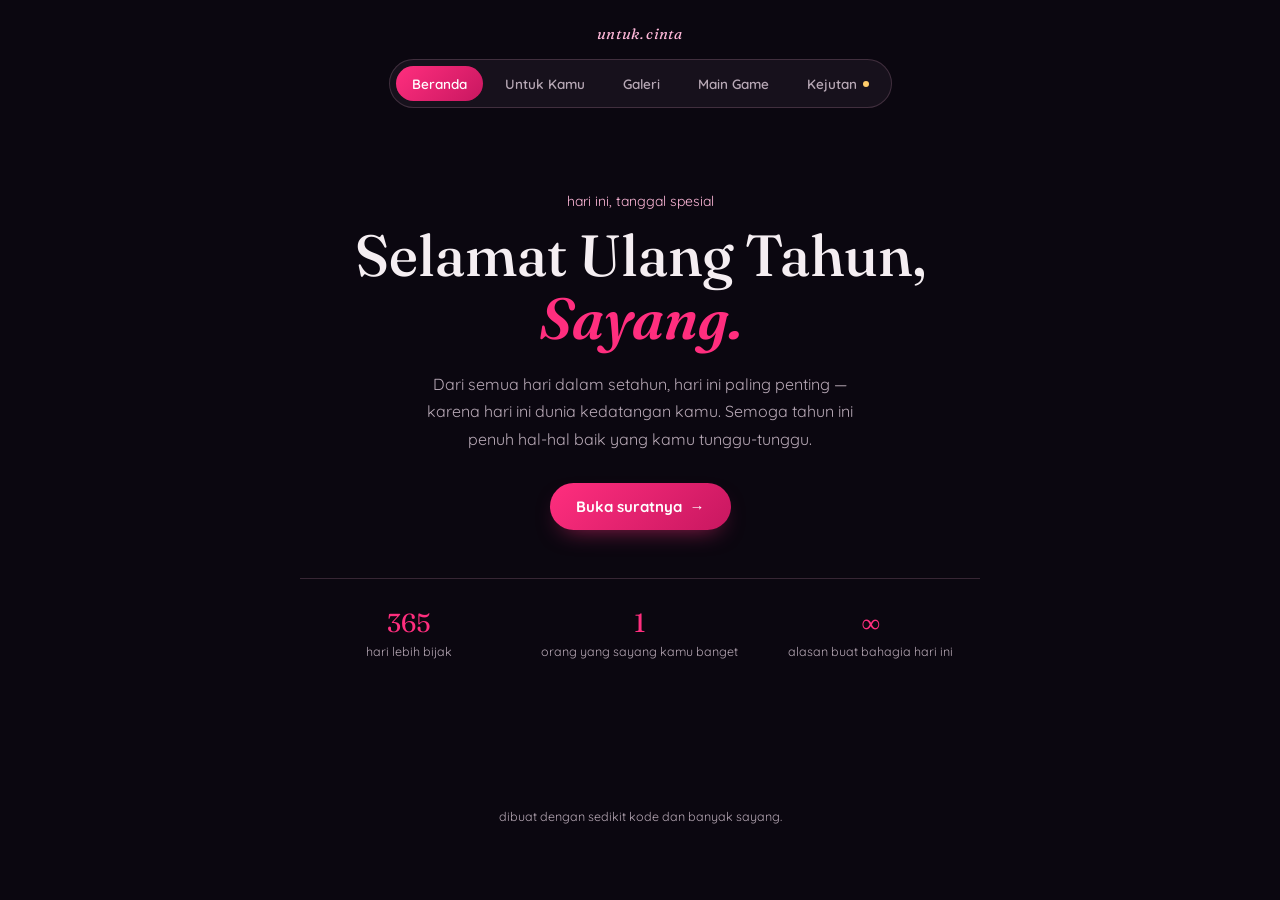
<file: index.html>
<!DOCTYPE html>
<html lang="id">
<head>
<meta charset="UTF-8">
<meta name="viewport" content="width=device-width, initial-scale=1.0">
<title>Selamat Ulang Tahun, Sayang 🖤🩷</title>
<link rel="preconnect" href="https://fonts.googleapis.com">
<link rel="preconnect" href="https://fonts.gstatic.com" crossorigin>
<link href="https://fonts.googleapis.com/css2?family=Fraunces:ital,wght@0,400;0,600;1,500;1,600&family=Quicksand:wght@400;500;600;700&display=swap" rel="stylesheet">
<link rel="stylesheet" href="style.css">
</head>
<body>

  <canvas id="bg-canvas"></canvas>

  <div class="app">

    <header class="topbar">
      <span class="brand">untuk. cinta </span>
      <nav class="tabs" id="tabs">
        <button class="tab-btn is-active" data-tab="beranda">Beranda</button>
        <button class="tab-btn" data-tab="surat">Untuk Kamu</button>
        <button class="tab-btn" data-tab="galeri">Galeri</button>
        <button class="tab-btn" data-tab="game">Main Game</button>
        <button class="tab-btn" data-tab="kejutan">Kejutan <i class="lock-dot" id="lock-dot"></i></button>
      </nav>
    </header>

    <main class="pages">

      <!-- ================= BERANDA ================= -->
      <section class="page is-active" id="page-beranda">
        <div class="hero">
          <p class="hero-eyebrow">hari ini, tanggal spesial</p>
          <h1 class="hero-title">Selamat Ulang Tahun,<br><em>Sayang.</em></h1>
          <p class="hero-sub">Dari semua hari dalam setahun, hari ini paling penting — karena hari ini dunia kedatangan kamu. Semoga tahun ini penuh hal-hal baik yang kamu tunggu-tunggu.</p>
          <button class="btn-primary" id="hero-cta">Buka suratnya &nbsp;→</button>
        </div>
        <div class="hero-stats">
          <div class="stat">
            <span class="stat-num" id="stat-days">—</span>
            <span class="stat-label">hari lebih bijak</span>
          </div>
          <div class="stat">
            <span class="stat-num">1</span>
            <span class="stat-label">orang yang sayang kamu banget</span>
          </div>
          <div class="stat">
            <span class="stat-num">∞</span>
            <span class="stat-label">alasan buat bahagia hari ini</span>
          </div>
        </div>
      </section>

      <!-- ================= SURAT ================= -->
      <section class="page" id="page-surat">
        <div class="letter">
          <p class="letter-kicker">sebuah surat kecil</p>
          <h2 class="letter-title">Untuk kamu, yang lagi baca ini sambil senyum-senyum sendiri</h2>
          <div class="letter-body">
            <p>Selamat ulang tahun. Semoga satu tahun ke depan, semua hal yang kamu perjuangkan diam-diam akhirnya kelihatan hasilnya. Semoga kamu makin sayang sama diri kamu sendiri, sama seperti aku sayang kamu.</p>
            <p>Terima kasih sudah jadi kamu — yang cerewetnya kadang bikin gemas, yang tawanya gampang banget bikin hari jelek jadi lebih ringan, dan yang selalu ada walaupun kita lagi jauh atau lagi sibuk sendiri-sendiri.</p>
            <p>Aku nggak janji bisa selalu ada tepat waktu setiap saat kamu butuh. Tapi aku janji, selama aku bisa, kamu nggak akan pernah harus ngerayain apa pun sendirian.</p>
            <p>Jadi hari ini, nggak usah mikirin apa-apa dulu. Makan yang enak, tidur yang cukup, dan biarin dirimu dirayakan — walau cuma lewat halaman kecil ini.</p>
          </div>
          <p class="letter-sign">— yang selalu nungguin chat kamu duluan</p>
        </div>
      </section>

      <!-- ================= GALERI ================= -->
      <section class="page" id="page-galeri">
        <div class="section-head">
          <p class="section-kicker">kenangan kita</p>
          <h2 class="section-title">Beberapa momen favorit</h2>
          <p class="section-sub">Ganti kotak di bawah ini dengan foto kalian berdua — taruh file foto di folder <code>images</code>, lalu ubah nama file di <code>script.js</code> bagian <code>galleryPhotos</code>.</p>
        </div>
        <div class="gallery-grid" id="gallery-grid"></div>
      </section>

      <!-- ================= GAME ================= -->
      <section class="page" id="page-game">
        <div class="section-head">
          <p class="section-kicker">mini game</p>
          <h2 class="section-title">Kumpulin Cinta</h2>
          <p class="section-sub">Klik hati-hati yang muncul sebelum menghilang. Kumpulin <strong id="target-label">30</strong> poin buat buka halaman Kejutan.</p>
        </div>

        <div class="game-hud">
          <div class="hud-item">
            <span class="hud-label">Poin</span>
            <span class="hud-value" id="score-val">0</span>
          </div>
          <div class="hud-item">
            <span class="hud-label">Waktu</span>
            <span class="hud-value" id="time-val">30</span>
          </div>
          <button class="btn-primary btn-small" id="start-game">Mulai</button>
        </div>

        <div class="progress-track">
          <div class="progress-fill" id="progress-fill"></div>
        </div>

        <div class="game-field" id="game-field">
          <p class="game-idle-msg" id="game-idle-msg">Tekan "Mulai" untuk main</p>
        </div>

        <p class="game-result" id="game-result"></p>
      </section>

      <!-- ================= KEJUTAN ================= -->
      <section class="page" id="page-kejutan">
        <div class="surprise-locked" id="surprise-locked">
          <div class="lock-icon">🔒</div>
          <h2 class="section-title">Masih terkunci</h2>
          <p class="section-sub">Selesaikan mini game di tab "Main Game" dulu buat buka halaman ini.</p>
          <button class="btn-primary btn-small" data-goto="game">Ke halaman game</button>
        </div>
        <div class="surprise-unlocked hidden" id="surprise-unlocked">
          <p class="section-kicker">yeay, berhasil</p>
          <h2 class="section-title">Kejutan kecil buat kamu</h2>
          <div class="surprise-card">
            <p class="surprise-text" id="surprise-text"></p>
          </div>
          <button class="btn-primary btn-small" id="replay-game">Main lagi</button>
        </div>
      </section>

    </main>

    <footer class="site-footer">
      <p>dibuat dengan sedikit kode dan banyak sayang.</p>
    </footer>

  </div>

<script src="script.js"></script>
</body>
</html>
</file>
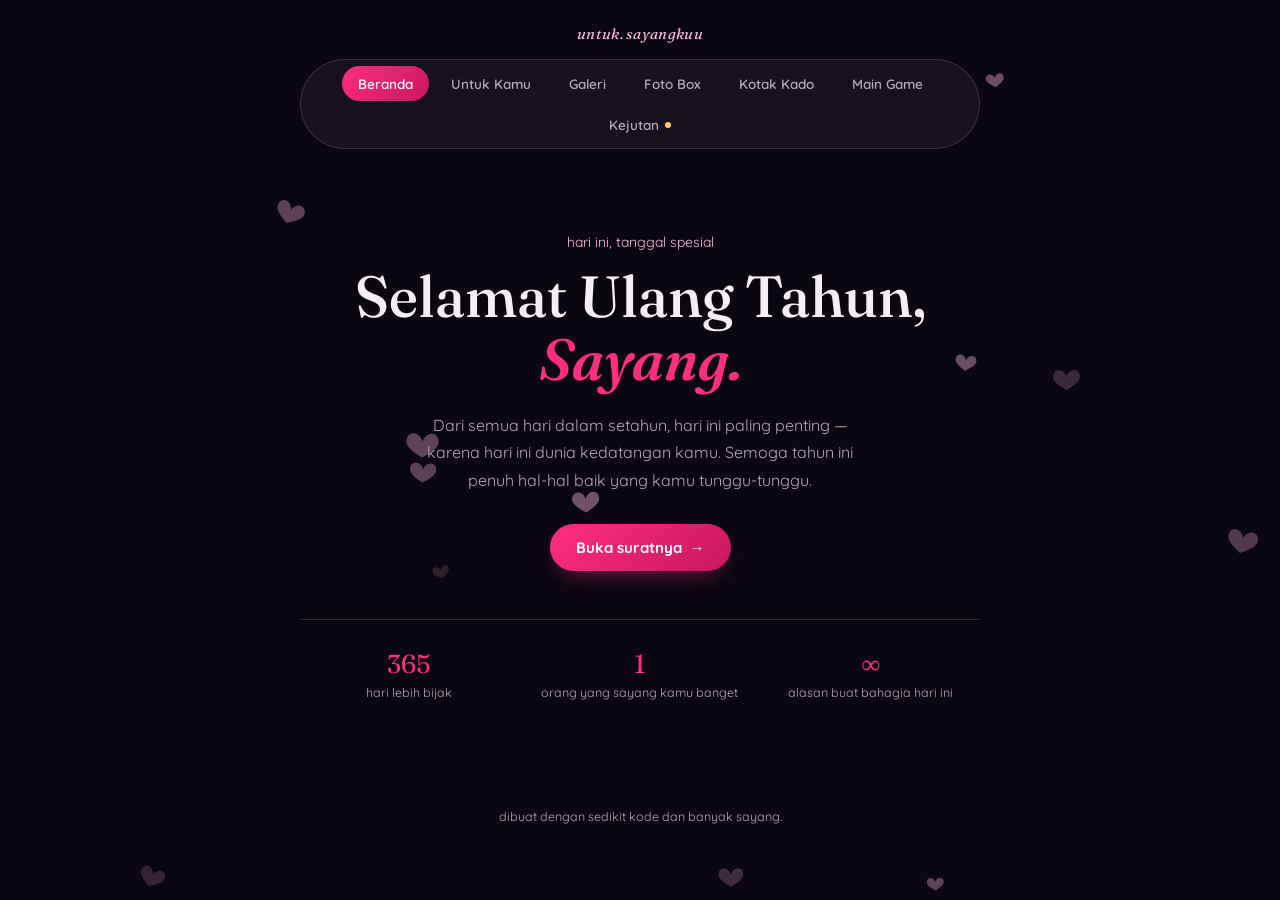
<file: sayang.html>
<!DOCTYPE html>
<html lang="id">
<head>
<meta charset="UTF-8">
<meta name="viewport" content="width=device-width, initial-scale=1.0">
<title>Selamat Ulang Tahun, Sayang 🖤🩷</title>
<link rel="preconnect" href="https://fonts.googleapis.com">
<link rel="preconnect" href="https://fonts.gstatic.com" crossorigin>
<link href="https://fonts.googleapis.com/css2?family=Fraunces:ital,wght@0,400;0,600;1,500;1,600&family=Quicksand:wght@400;500;600;700&display=swap" rel="stylesheet">
<link rel="stylesheet" href="style.css">
</head>
<body>

  <canvas id="bg-canvas"></canvas>

  <div class="app">

    <header class="topbar">
      <span class="brand">untuk. sayangkuu  </span>
      <nav class="tabs" id="tabs">
        <button class="tab-btn is-active" data-tab="beranda">Beranda</button>
        <button class="tab-btn" data-tab="surat">Untuk Kamu</button>
        <button class="tab-btn" data-tab="galeri">Galeri</button>
        <button class="tab-btn" data-tab="fotobox">Foto Box</button>
        <button class="tab-btn" data-tab="kado">Kotak Kado</button>
        <button class="tab-btn" data-tab="game">Main Game</button>
        <button class="tab-btn" data-tab="kejutan">Kejutan <i class="lock-dot" id="lock-dot"></i></button>
      </nav>
    </header>

    <main class="pages">

      <!-- ================= BERANDA ================= -->
      <section class="page is-active" id="page-beranda">
        <div class="hero">
          <p class="hero-eyebrow">hari ini, tanggal spesial</p>
          <h1 class="hero-title">Selamat Ulang Tahun,<br><em>Sayang.</em></h1>
          <p class="hero-sub">Dari semua hari dalam setahun, hari ini paling penting — karena hari ini dunia kedatangan kamu. Semoga tahun ini penuh hal-hal baik yang kamu tunggu-tunggu.</p>
          <button class="btn-primary" id="hero-cta">Buka suratnya &nbsp;→</button>
        </div>
        <div class="hero-stats">
          <div class="stat">
            <span class="stat-num" id="stat-days">—</span>
            <span class="stat-label">hari lebih bijak</span>
          </div>
          <div class="stat">
            <span class="stat-num">1</span>
            <span class="stat-label">orang yang sayang kamu banget</span>
          </div>
          <div class="stat">
            <span class="stat-num">∞</span>
            <span class="stat-label">alasan buat bahagia hari ini</span>
          </div>
        </div>
      </section>

      <!-- ================= SURAT ================= -->
      <section class="page" id="page-surat">
        <div class="letter">
          <p class="letter-kicker">sebuah surat kecil</p>
          <h2 class="letter-title">Untuk kamu, yang lagi baca ini sambil senyum-senyum sendiri</h2>
          <div class="letter-body">
            <p>Selamat ulang tahun. Semoga satu tahun ke depan, semua hal yang kamu perjuangkan diam-diam akhirnya kelihatan hasilnya. Semoga kamu makin sayang sama diri kamu sendiri, sama seperti aku sayang kamu.</p>
            <p>Terima kasih sudah jadi kamu — yang cerewetnya kadang bikin gemas, yang tawanya gampang banget bikin hari jelek jadi lebih ringan, dan yang selalu ada walaupun kita lagi jauh atau lagi sibuk sendiri-sendiri.</p>
            <p>Aku nggak janji bisa selalu ada tepat waktu setiap saat kamu butuh. Tapi aku janji, selama aku bisa, kamu nggak akan pernah harus ngerayain apa pun sendirian.</p>
            <p>Jadi hari ini, nggak usah mikirin apa-apa dulu. Makan yang enak, tidur yang cukup, dan biarin dirimu dirayakan — walau cuma lewat halaman kecil ini.</p>
          </div>
          <p class="letter-sign">— yang selalu nungguin chat kamu duluan</p>
        </div>
      </section>

      <!-- ================= GALERI ================= -->
      <section class="page" id="page-galeri">
        <div class="section-head">
          <p class="section-kicker">today moments</p>
          <h2 class="section-title">favorit</h2>
          <p class="section-sub">Ganti kotak di bawah ini dengan foto kalian berdua — taruh file foto di folder <code>images</code>, lalu ubah nama file di <code>script.js</code> bagian <code>galleryPhotos</code>. Foto dari tab "Foto Box" juga otomatis muncul di sini.</p>
        </div>
        <div class="gallery-grid" id="gallery-grid"></div>
      </section>

      <!-- ================= FOTO BOX ================= -->
      <section class="page" id="page-fotobox">
        <div class="section-head">
          <p class="section-kicker">rol kamera</p>
          <h2 class="section-title">moments</h2>
          <p class="section-sub">Foto langsung pakai kamera. Border kamera bakal nyala pink pas jepret, otomatis jadi 3 jepretan dengan bingkai pink elegan, terus kesimpen sendiri ke tab Galeri.</p>
        </div>

        <div class="photobox">
          <div class="photobox-stage" id="photobox-stage">
            <video id="photobox-video" autoplay playsinline muted></video>
            <div class="photobox-frame-overlay" id="photobox-frame-overlay"></div>
            <div class="photobox-countdown hidden" id="photobox-countdown"></div>
            <div class="photobox-flash" id="photobox-flash"></div>
            <p class="photobox-idle-msg" id="photobox-idle-msg">Kamera belum aktif</p>
          </div>

          <canvas id="photobox-canvas" class="hidden"></canvas>

          <div class="photobox-controls" id="photobox-controls">
            <button class="btn-primary btn-small" id="photobox-start-cam">Aktifkan Kamera</button>
          </div>

          <p class="photobox-status" id="photobox-status"></p>

          <div class="photobox-result hidden" id="photobox-result">
            <img id="photobox-strip-img" alt="Hasil foto box">
            <div class="photobox-result-actions">
              <button class="btn-primary btn-small" id="photobox-save">Simpan ke Galeri</button>
              <button class="btn-ghost btn-small" id="photobox-retake">Ulangi</button>
            </div>
          </div>
        </div>
      </section>

      <!-- ================= KOTAK KADO ================= -->
      <section class="page" id="page-kado">
        <div class="section-head">
          <p class="section-kicker">satu kotak kecil</p>
          <h2 class="section-title">Kotak Kado</h2>
          <p class="section-sub">Ketuk kotaknya tiga kali buat buka kejutan di dalamnya.</p>
        </div>

        <div class="giftbox-wrap" id="giftbox-wrap">
          <button class="giftbox" id="giftbox-btn" type="button" aria-label="Ketuk kotak kado">
            <span class="giftbox-lid">
              <span class="giftbox-bow-loop giftbox-bow-loop-l"></span>
              <span class="giftbox-bow-loop giftbox-bow-loop-r"></span>
              <span class="giftbox-bow-knot"></span>
            </span>
            <span class="giftbox-base">
              <span class="giftbox-ribbon-v"></span>
            </span>
          </button>
          <p class="giftbox-hint" id="giftbox-hint">Ketuk kotaknya (0/3)</p>
        </div>

        <div class="giftbox-reveal hidden" id="giftbox-reveal">
          <p class="giftbox-reveal-kicker">yeay, terbuka</p>
          <div class="photo-frame giftbox-photo-frame">
            <div class="photo-fallback">
              <span class="heart-mark">&#9825;</span>
             
            </div>
            <img id="giftbox-photo" alt="Foto kejutan">
          </div>
          <p class="giftbox-caption" id="giftbox-caption"></p>
          <button class="btn-ghost btn-small" id="giftbox-reset">Tutup lagi</button>
        </div>
      </section>

      <!-- ================= GAME ================= -->
      <section class="page" id="page-game">
        <div class="section-head">
          <p class="section-kicker">mini game</p>
          <h2 class="section-title">Kumpulin Cinta</h2>
          <p class="section-sub">Klik hati-hati yang muncul sebelum menghilang. Kumpulin <strong id="target-label">30</strong> poin buat buka halaman Kejutan.</p>
        </div>

        <div class="game-hud">
          <div class="hud-item">
            <span class="hud-label">Poin</span>
            <span class="hud-value" id="score-val">0</span>
          </div>
          <div class="hud-item">
            <span class="hud-label">Waktu</span>
            <span class="hud-value" id="time-val">15</span>
          </div>
          <button class="btn-primary btn-small" id="start-game">Mulai</button>
        </div>

        <div class="progress-track">
          <div class="progress-fill" id="progress-fill"></div>
        </div>

        <div class="game-field" id="game-field">
          <p class="game-idle-msg" id="game-idle-msg">Tekan "Mulai" untuk main</p>
        </div>

        <p class="game-result" id="game-result"></p>
      </section>

      <!-- ================= KEJUTAN ================= -->
      <section class="page" id="page-kejutan">
        <div class="surprise-locked" id="surprise-locked">
          <div class="lock-icon">🔒</div>
          <h2 class="section-title">Masih terkunci</h2>
          <p class="section-sub">Selesaikan mini game di tab "Main Game" dulu buat buka halaman ini.</p>
          <button class="btn-primary btn-small" data-goto="game">Ke halaman game</button>
        </div>
        <div class="surprise-unlocked hidden" id="surprise-unlocked">
          <p class="section-kicker">yeay, berhasil</p>
          <h2 class="section-title">Kejutan kecil buat kamu</h2>
          <div class="surprise-card">
            <p class="surprise-text" id="surprise-text"></p>
          </div>
          <button class="btn-primary btn-small" id="replay-game">Main lagi</button>
        </div>
      </section>

    </main>

    <footer class="site-footer">
      <p>dibuat dengan sedikit kode dan banyak sayang.</p>
    </footer>

  </div>

<script src="script.js"></script>
</body>
</html>
</file>
<file: style.css>
:root{
  --bg: #0b0710;
  --bg-card: #17111c;
  --bg-card-2: #1f1622;
  --pink: #ff2e7e;
  --pink-soft: #ffb8d9;
  --pink-deep: #c81760;
  --gold: #ffcd6b;
  --text: #f5eef2;
  --text-muted: #b8a9b6;
  --border: rgba(255, 184, 217, 0.18);
  --radius: 18px;
  --font-display: "Fraunces", serif;
  --font-body: "Quicksand", sans-serif;
}

*{ box-sizing: border-box; }

html, body{
  margin: 0;
  padding: 0;
  background: var(--bg);
  color: var(--text);
  font-family: var(--font-body);
  min-height: 100%;
}

body{
  position: relative;
  overflow-x: hidden;
}

#bg-canvas{
  position: fixed;
  inset: 0;
  width: 100%;
  height: 100%;
  z-index: 0;
  pointer-events: none;
}

.app{
  position: relative;
  z-index: 1;
  max-width: 720px;
  margin: 0 auto;
  padding: 24px 20px 64px;
  min-height: 100vh;
  display: flex;
  flex-direction: column;
}

/* ---------- topbar & tabs ---------- */

.topbar{
  display: flex;
  flex-direction: column;
  gap: 16px;
  align-items: center;
  margin-bottom: 36px;
}

.brand{
  font-family: var(--font-display);
  font-style: italic;
  font-size: 15px;
  color: var(--pink-soft);
  letter-spacing: 0.02em;
}

.tabs{
  display: flex;
  flex-wrap: wrap;
  justify-content: center;
  gap: 6px;
  background: var(--bg-card);
  border: 1px solid var(--border);
  border-radius: 999px;
  padding: 6px;
}

.tab-btn{
  appearance: none;
  border: none;
  background: transparent;
  color: var(--text-muted);
  font-family: var(--font-body);
  font-weight: 600;
  font-size: 13.5px;
  padding: 9px 16px;
  border-radius: 999px;
  cursor: pointer;
  transition: background 0.25s ease, color 0.25s ease;
  display: flex;
  align-items: center;
  gap: 6px;
}

.tab-btn:hover{ color: var(--text); }

.tab-btn.is-active{
  background: linear-gradient(135deg, var(--pink), var(--pink-deep));
  color: #fff;
}

.lock-dot{
  width: 6px;
  height: 6px;
  border-radius: 50%;
  background: var(--gold);
  display: inline-block;
}

.lock-dot.is-hidden{ display: none; }

/* ---------- pages ---------- */

.pages{ flex: 1; }

.page{
  display: none;
  animation: page-in 0.5s ease both;
}

.page.is-active{ display: block; }

@keyframes page-in{
  from{ opacity: 0; transform: translateY(10px); }
  to{ opacity: 1; transform: translateY(0); }
}

.section-head{ margin-bottom: 28px; }

.section-kicker{
  font-size: 13px;
  color: var(--pink-soft);
  margin: 0 0 6px;
}

.section-title{
  font-family: var(--font-display);
  font-size: 28px;
  font-weight: 600;
  margin: 0 0 10px;
}

.section-sub{
  color: var(--text-muted);
  font-size: 15px;
  line-height: 1.6;
  max-width: 56ch;
  margin: 0;
}

.section-sub code{
  background: var(--bg-card-2);
  padding: 2px 6px;
  border-radius: 6px;
  font-size: 13px;
}

/* ---------- hero ---------- */

.hero{
  padding: 48px 4px 40px;
  text-align: center;
}

.hero-eyebrow{
  color: var(--pink-soft);
  font-size: 14px;
  margin: 0 0 14px;
}

.hero-title{
  font-family: var(--font-display);
  font-weight: 500;
  font-size: clamp(36px, 8vw, 58px);
  line-height: 1.08;
  margin: 0 0 22px;
}

.hero-title em{
  font-style: italic;
  font-weight: 600;
  color: var(--pink);
}

.hero-sub{
  color: var(--text-muted);
  font-size: 16px;
  line-height: 1.7;
  max-width: 46ch;
  margin: 0 auto 30px;
}

.btn-primary{
  appearance: none;
  border: none;
  background: linear-gradient(135deg, var(--pink), var(--pink-deep));
  color: #fff;
  font-family: var(--font-body);
  font-weight: 700;
  font-size: 15px;
  padding: 14px 26px;
  border-radius: 999px;
  cursor: pointer;
  transition: transform 0.2s ease, box-shadow 0.2s ease;
  box-shadow: 0 10px 24px -12px rgba(255, 46, 126, 0.65);
}

.btn-primary:hover{ transform: translateY(-2px); }
.btn-primary:active{ transform: translateY(0px) scale(0.98); }

.btn-small{
  padding: 10px 20px;
  font-size: 14px;
}

.hero-stats{
  display: grid;
  grid-template-columns: repeat(3, 1fr);
  gap: 12px;
  border-top: 1px solid var(--border);
  padding-top: 28px;
  margin-top: 8px;
}

.stat{
  display: flex;
  flex-direction: column;
  align-items: center;
  gap: 4px;
  text-align: center;
}

.stat-num{
  font-family: var(--font-display);
  font-size: 26px;
  color: var(--pink);
}

.stat-label{
  font-size: 12.5px;
  color: var(--text-muted);
  line-height: 1.4;
}

/* ---------- letter ---------- */

.letter{
  background: var(--bg-card);
  border: 1px solid var(--border);
  border-radius: var(--radius);
  padding: 40px 32px;
  position: relative;
}

.letter::before{
  content: "";
  position: absolute;
  top: 0; left: 32px; right: 32px;
  height: 1px;
  background: linear-gradient(90deg, transparent, var(--pink), transparent);
}

.letter-kicker{
  color: var(--pink-soft);
  font-size: 13px;
  margin: 0 0 12px;
}

.letter-title{
  font-family: var(--font-display);
  font-style: italic;
  font-weight: 500;
  font-size: 24px;
  line-height: 1.4;
  margin: 0 0 24px;
}

.letter-body p{
  font-size: 16px;
  line-height: 1.8;
  color: var(--text);
  margin: 0 0 18px;
}

.letter-sign{
  font-family: var(--font-display);
  font-style: italic;
  color: var(--pink-soft);
  text-align: right;
  margin: 24px 0 0;
}

/* ---------- gallery ---------- */

.gallery-grid{
  display: grid;
  grid-template-columns: repeat(auto-fit, minmax(150px, 1fr));
  gap: 14px;
}

.photo-frame{
  aspect-ratio: 4 / 5;
  border-radius: 14px;
  overflow: hidden;
  position: relative;
  background: linear-gradient(160deg, var(--bg-card-2), var(--bg-card));
  border: 1px solid var(--border);
  display: flex;
  align-items: flex-end;
}

.photo-frame img{
  width: 100%;
  height: 100%;
  object-fit: cover;
  position: absolute;
  inset: 0;
}

.photo-frame .photo-fallback{
  position: relative;
  z-index: 1;
  width: 100%;
  padding: 14px;
  display: flex;
  flex-direction: column;
  align-items: center;
  justify-content: center;
  gap: 8px;
  height: 100%;
  color: var(--text-muted);
  font-size: 13px;
  text-align: center;
}

.photo-fallback .heart-mark{
  font-size: 22px;
  color: var(--pink);
}

.photo-caption{
  position: relative;
  z-index: 2;
  width: 100%;
  padding: 10px 12px;
  font-size: 12.5px;
  background: linear-gradient(0deg, rgba(0,0,0,0.55), transparent);
  color: #fff;
}

/* ---------- kotak kado ---------- */

.giftbox-wrap{
  display: flex;
  flex-direction: column;
  align-items: center;
  gap: 18px;
  padding: 36px 0 12px;
}

.giftbox{
  appearance: none;
  border: none;
  background: none;
  padding: 0;
  cursor: pointer;
  position: relative;
  width: 176px;
  height: 168px;
  perspective: 700px;
}

.giftbox:active .giftbox-base{ transform: scale(0.97); }

.giftbox.is-tapped .giftbox-base{
  animation: giftbox-wiggle 0.35s ease;
}

@keyframes giftbox-wiggle{
  0%, 100%{ transform: rotate(0deg); }
  25%{ transform: rotate(-3deg); }
  60%{ transform: rotate(3deg); }
  85%{ transform: rotate(-1.5deg); }
}

.giftbox-base{
  position: absolute;
  left: 6px;
  right: 6px;
  bottom: 0;
  height: 118px;
  border-radius: 16px;
  background: linear-gradient(160deg, var(--pink-soft), var(--pink));
  box-shadow: 0 20px 40px -20px rgba(255, 46, 126, 0.6), inset 0 1px 0 rgba(255,255,255,0.35);
  transition: transform 0.2s ease;
}

.giftbox-ribbon-v{
  position: absolute;
  top: 0; bottom: 0; left: 50%;
  width: 18px;
  margin-left: -9px;
  background: var(--gold);
  opacity: 0.9;
}

.giftbox-lid{
  position: absolute;
  top: 30px;
  left: 0;
  right: 0;
  height: 40px;
  border-radius: 12px;
  background: linear-gradient(160deg, #fff2f7, var(--pink-soft));
  box-shadow: 0 8px 16px -8px rgba(255, 46, 126, 0.45), inset 0 1px 0 rgba(255,255,255,0.6);
  transform-origin: top center;
  transition: transform 0.7s cubic-bezier(.34,1.4,.64,1), opacity 0.6s ease 0.15s;
}

.giftbox-bow-loop{
  position: absolute;
  top: -14px;
  width: 30px;
  height: 22px;
  background: var(--gold);
  border-radius: 50% 50% 50% 4px;
}

.giftbox-bow-loop-l{ left: 50%; transform: translateX(-100%) rotate(-20deg); }
.giftbox-bow-loop-r{ left: 50%; transform: translateX(0%) rotate(20deg) scaleX(-1); }

.giftbox-bow-knot{
  position: absolute;
  top: -8px;
  left: 50%;
  width: 14px;
  height: 14px;
  margin-left: -7px;
  border-radius: 4px;
  background: var(--gold);
}

.giftbox.is-open .giftbox-lid{
  transform: rotateX(-115deg) translateY(-6px);
  opacity: 0;
}

.giftbox.is-open .giftbox-base{
  box-shadow: 0 20px 40px -20px rgba(255, 46, 126, 0.6), inset 0 1px 0 rgba(255,255,255,0.35),
    0 0 30px 6px rgba(255, 46, 126, 0.45);
}

.giftbox-hint{
  font-size: 14px;
  color: var(--text-muted);
  margin: 0;
}

.giftbox-reveal{
  display: flex;
  flex-direction: column;
  align-items: center;
  gap: 14px;
  padding: 20px 0 12px;
  animation: page-in 0.5s ease both;
}

.giftbox-reveal-kicker{
  color: var(--pink-soft);
  font-size: 13px;
  margin: 0;
}

.giftbox-photo-frame{
  width: 100%;
  max-width: 260px;
  aspect-ratio: 4 / 5;
  border: 1px solid var(--pink-soft);
  box-shadow: 0 0 30px -6px rgba(255, 46, 126, 0.4);
}

.giftbox-caption{
  font-family: var(--font-display);
  font-style: italic;
  font-size: 16px;
  color: var(--text-muted);
  text-align: center;
  margin: 0;
}

/* ---------- foto box ---------- */

.photobox{
  display: flex;
  flex-direction: column;
  align-items: center;
  gap: 16px;
}

.photobox-stage{
  position: relative;
  width: 100%;
  max-width: 420px;
  aspect-ratio: 4 / 3;
  border-radius: 20px;
  overflow: hidden;
  background: #000;
  border: 3px solid var(--pink-soft);
  box-shadow:
    0 0 0 1px rgba(255,255,255,0.25) inset,
    0 0 18px 2px rgba(255, 46, 126, 0.3),
    0 16px 34px -18px rgba(255, 46, 126, 0.55);
  transition: box-shadow 0.4s ease, border-color 0.4s ease;
}

.photobox-stage.is-lit{
  border-color: var(--pink);
  box-shadow:
    0 0 0 1px rgba(255,255,255,0.4) inset,
    0 0 50px 12px rgba(255, 46, 126, 0.9),
    0 16px 40px -14px rgba(255, 46, 126, 0.75);
}

.photobox-stage video{
  width: 100%;
  height: 100%;
  object-fit: cover;
  transform: scaleX(-1);
  display: block;
}

.photobox-frame-overlay{
  position: absolute;
  inset: 0;
  pointer-events: none;
  border-radius: 16px;
  box-shadow: inset 0 0 0 2px rgba(255, 184, 217, 0.55);
  transition: box-shadow 0.4s ease;
}

.photobox-stage.is-lit .photobox-frame-overlay{
  box-shadow: inset 0 0 0 2px var(--pink), inset 0 0 26px rgba(255, 46, 126, 0.55);
}

.photobox-idle-msg{
  position: absolute;
  inset: 0;
  display: flex;
  align-items: center;
  justify-content: center;
  margin: 0;
  color: var(--text-muted);
  font-size: 14px;
  background: var(--bg-card);
  z-index: 2;
}

.photobox-countdown{
  position: absolute;
  inset: 0;
  display: flex;
  align-items: center;
  justify-content: center;
  font-family: var(--font-display);
  font-size: 84px;
  font-weight: 600;
  color: #fff;
  text-shadow: 0 0 24px var(--pink), 0 4px 12px rgba(0,0,0,0.6);
  z-index: 3;
  animation: countdown-pulse 1s ease;
}

@keyframes countdown-pulse{
  from{ transform: scale(1.5); opacity: 0; }
  to{ transform: scale(1); opacity: 1; }
}

.photobox-flash{
  position: absolute;
  inset: 0;
  background: #fff;
  opacity: 0;
  pointer-events: none;
  z-index: 4;
}

.photobox-flash.is-flashing{
  animation: flash-pop 0.35s ease;
}

@keyframes flash-pop{
  0%{ opacity: 0.9; }
  100%{ opacity: 0; }
}

.photobox-controls{
  display: flex;
  gap: 10px;
  flex-wrap: wrap;
  justify-content: center;
}

.btn-ghost{
  appearance: none;
  background: transparent;
  border: 1px solid var(--border);
  color: var(--text);
  font-family: var(--font-body);
  font-weight: 600;
  border-radius: 999px;
  cursor: pointer;
  transition: border-color 0.2s ease, color 0.2s ease;
}

.btn-ghost:hover{ border-color: var(--pink-soft); color: var(--pink-soft); }

.photobox-status{
  min-height: 20px;
  font-size: 13.5px;
  color: var(--text-muted);
  text-align: center;
  margin: 0;
}

.photobox-result{
  display: flex;
  flex-direction: column;
  align-items: center;
  gap: 14px;
}

.photobox-result img{
  max-width: 260px;
  width: 100%;
  border-radius: 12px;
  box-shadow: 0 16px 30px -16px rgba(0,0,0,0.6);
}

.photobox-result-actions{
  display: flex;
  gap: 10px;
}

.photo-frame.is-photobox{
  border-color: var(--pink);
}

.photo-frame .photo-delete{
  position: absolute;
  z-index: 3;
  top: 8px;
  right: 8px;
  width: 24px;
  height: 24px;
  border-radius: 50%;
  border: none;
  background: rgba(12, 10, 13, 0.65);
  color: #fff;
  font-size: 13px;
  line-height: 1;
  cursor: pointer;
  display: flex;
  align-items: center;
  justify-content: center;
}

.photo-frame .photo-delete:hover{ background: var(--pink-deep); }

/* ---------- game ---------- */

.game-hud{
  display: flex;
  align-items: center;
  gap: 18px;
  margin-bottom: 16px;
  flex-wrap: wrap;
}

.hud-item{
  background: var(--bg-card);
  border: 1px solid var(--border);
  border-radius: 12px;
  padding: 8px 16px;
  display: flex;
  flex-direction: column;
  min-width: 76px;
}

.hud-label{ font-size: 11.5px; color: var(--text-muted); }
.hud-value{ font-family: var(--font-display); font-size: 20px; color: var(--pink); }

.progress-track{
  height: 8px;
  border-radius: 999px;
  background: var(--bg-card);
  border: 1px solid var(--border);
  overflow: hidden;
  margin-bottom: 18px;
}

.progress-fill{
  height: 100%;
  width: 0%;
  background: linear-gradient(90deg, var(--pink), var(--gold));
  transition: width 0.25s ease;
}

.game-field{
  position: relative;
  height: 340px;
  border-radius: var(--radius);
  border: 1px dashed var(--border);
  background: radial-gradient(circle at 30% 20%, rgba(255, 46, 126, 0.08), transparent 60%),
              var(--bg-card);
  overflow: hidden;
  display: flex;
  align-items: center;
  justify-content: center;
}

.game-idle-msg{
  color: var(--text-muted);
  font-size: 14px;
}

.heart-target{
  position: absolute;
  font-size: 26px;
  background: none;
  border: none;
  cursor: pointer;
  line-height: 1;
  filter: drop-shadow(0 4px 10px rgba(255,46,126,0.35));
  animation: heart-pop 0.25s ease;
  user-select: none;
}

@keyframes heart-pop{
  from{ transform: scale(0.4); opacity: 0; }
  to{ transform: scale(1); opacity: 1; }
}

.heart-target.is-popped{
  animation: heart-burst 0.25s ease forwards;
  pointer-events: none;
}

@keyframes heart-burst{
  to{ transform: scale(1.6); opacity: 0; }
}

.game-result{
  margin-top: 16px;
  font-size: 15px;
  color: var(--pink-soft);
  min-height: 22px;
}

/* ---------- surprise ---------- */

.surprise-locked, .surprise-unlocked{
  text-align: center;
  padding: 40px 12px;
}

.lock-icon{
  font-size: 40px;
  margin-bottom: 14px;
}

.surprise-locked .section-title,
.surprise-unlocked .section-title{ margin-left: auto; margin-right: auto; }

.surprise-locked .section-sub{ margin-left: auto; margin-right: auto; margin-bottom: 24px; }

.surprise-card{
  background: var(--bg-card);
  border: 1px solid var(--border);
  border-radius: var(--radius);
  padding: 32px;
  margin: 24px 0;
  text-align: left;
}

.surprise-text{
  font-family: var(--font-display);
  font-style: italic;
  font-size: 19px;
  line-height: 1.8;
  color: var(--text);
  margin: 0;
  white-space: pre-line;
}

.hidden{ display: none !important; }

/* ---------- footer ---------- */

.site-footer{
  text-align: center;
  margin-top: 48px;
  color: var(--text-muted);
  font-size: 12.5px;
}

/* ---------- responsive ---------- */

@media (max-width: 480px){
  .tabs{ gap: 4px; }
  .tab-btn{ font-size: 12px; padding: 8px 12px; }
  .hero-stats{ grid-template-columns: 1fr; gap: 18px; }
  .letter{ padding: 30px 20px; }
}

/* ---------- accessibility ---------- */

:focus-visible{
  outline: 2px solid var(--pink-soft);
  outline-offset: 2px;
}

@media (prefers-reduced-motion: reduce){
  *{ animation-duration: 0.01ms !important; transition-duration: 0.01ms !important; }
}
</file>
